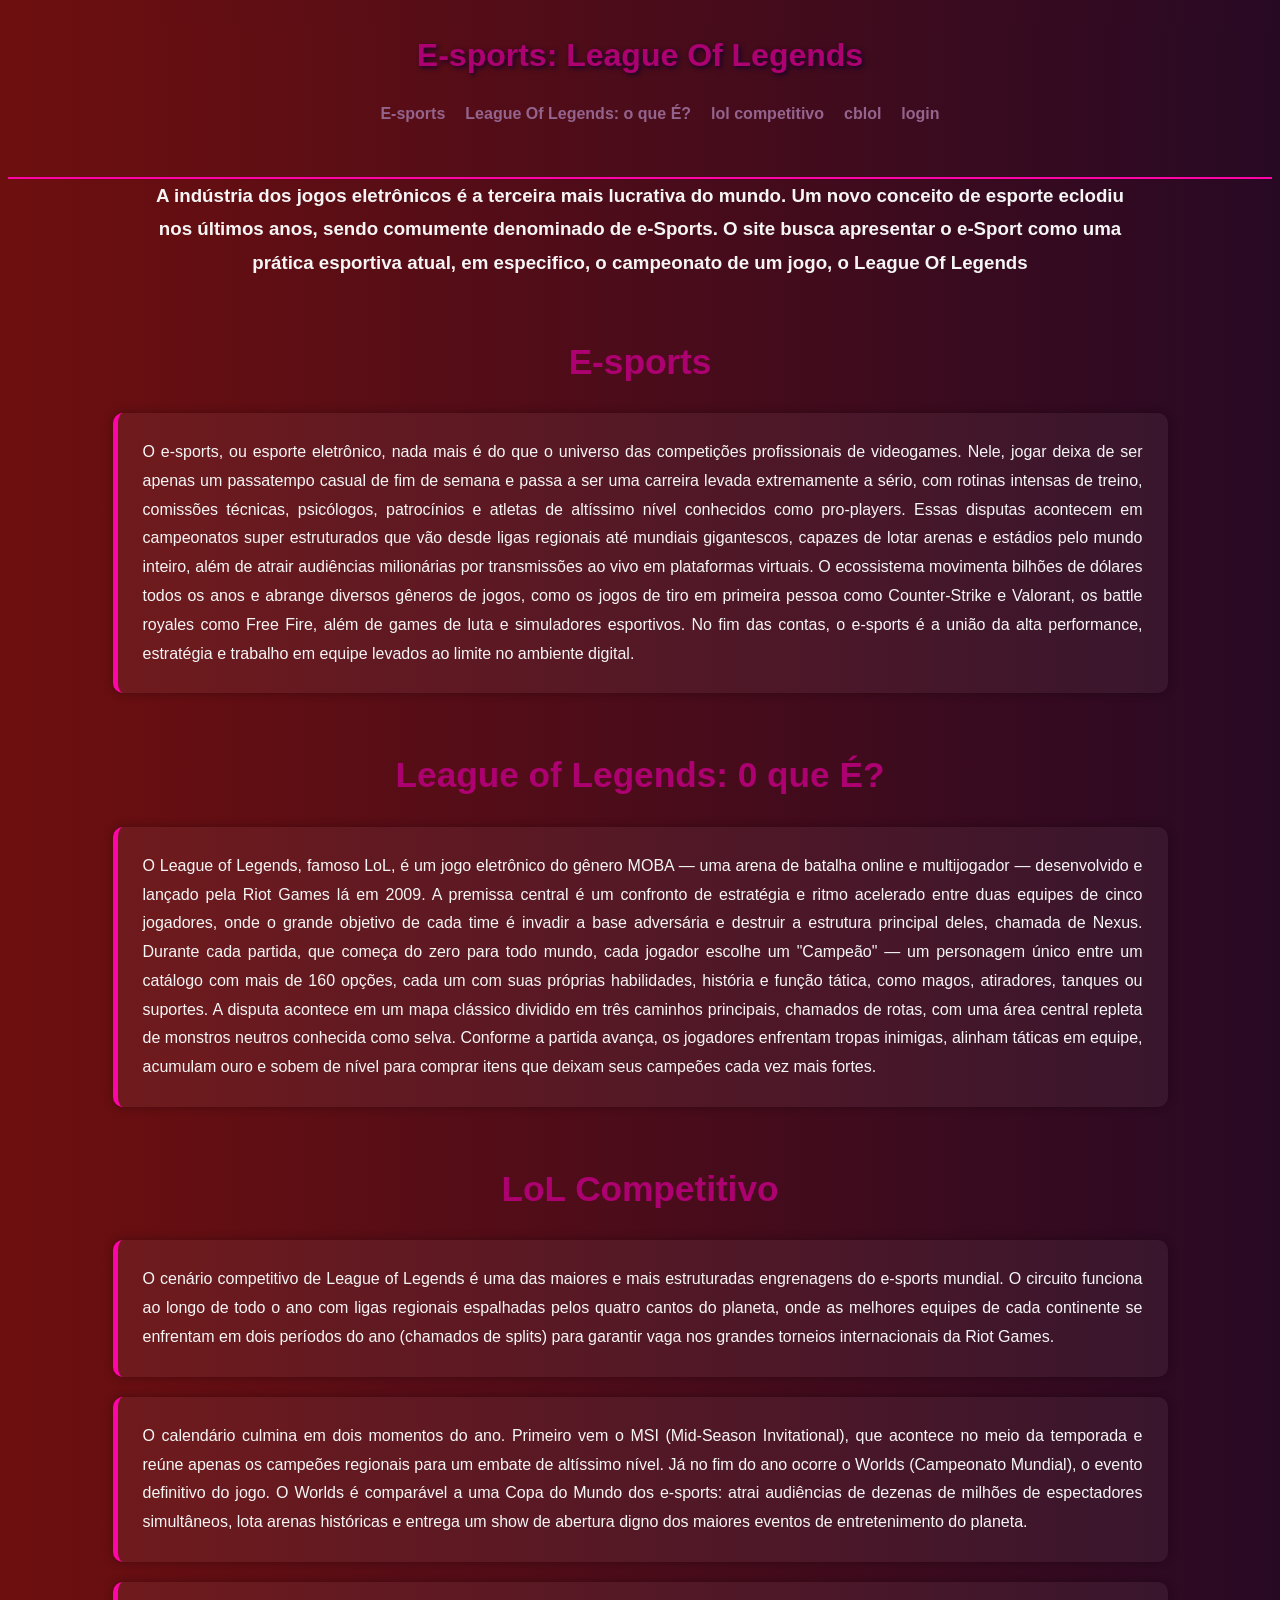
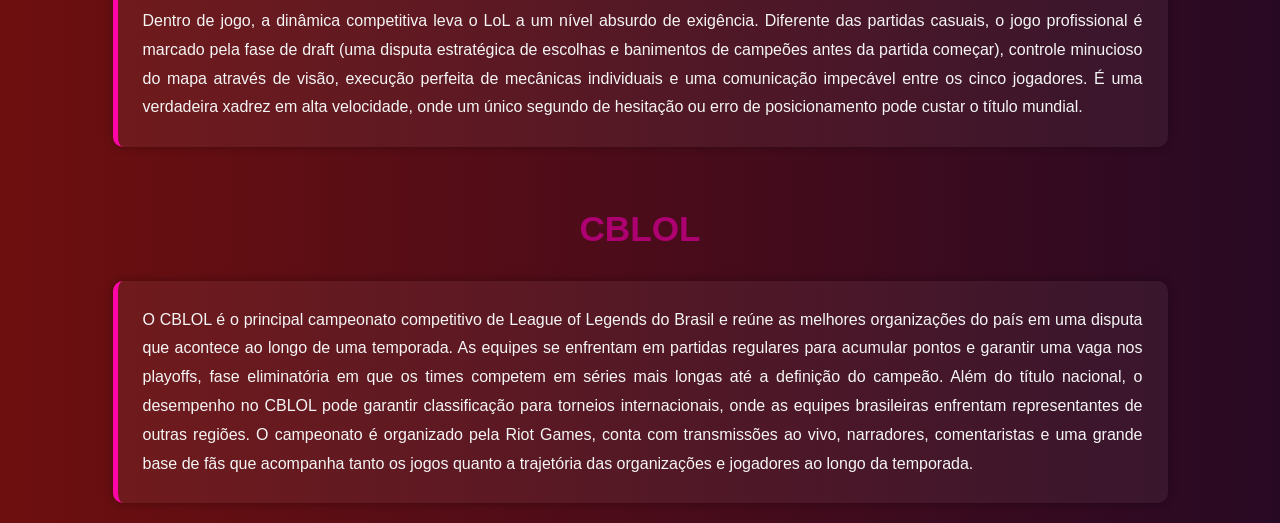
<file: pages/index.html>
<!DOCTYPE html>
<html lang="pt-BR">
<head>

    <meta charset="UTF-8">
    <meta name="viewport" content="width=device-width, initial-scale=1.0">
    <link rel="stylesheet" href="../styles/style-index.css">
    <title>E-sports LoL</title>
</head>
<body>

    <header>
        <nav class="navbar">
            <h1>E-sports: League Of Legends</h1>
            <ul>
                <li><a href="#esports">E-sports</a></li>
                <li><a href="#lol">League Of Legends: o que É?</a></li>
                <li><a href="#competitivo">lol competitivo</a></li>
                <li><a href="#cblol">cblol</a></li>
                <li><a href="./login.html">login</a></li>
            </ul>
        </nav>
     </header>

     <h3>A indústria dos jogos eletrônicos é a terceira mais lucrativa do mundo. 
        Um novo conceito de esporte eclodiu nos últimos anos, sendo comumente 
        denominado de e-Sports. O site busca apresentar o e-Sport como uma prática 
        esportiva atual, em especifico, o campeonato  de um jogo, o League Of Legends
    </h3>

     <h1 id="esports">E-sports</h1>

        <p>O e-sports, ou esporte eletrônico, nada mais é do que o universo das 
            competições profissionais de videogames. Nele, jogar deixa de ser apenas 
            um passatempo casual de fim de semana e passa a ser uma carreira levada 
            extremamente a sério, com rotinas intensas de treino, comissões técnicas, 
            psicólogos, patrocínios e atletas de altíssimo nível conhecidos como 
            pro-players.

            Essas disputas acontecem em campeonatos super estruturados que vão desde 
            ligas regionais até mundiais gigantescos, capazes de lotar arenas e estádios 
            pelo mundo inteiro, além de atrair audiências milionárias por transmissões 
            ao vivo em plataformas virtuais. O ecossistema movimenta bilhões de dólares 
            todos os anos e abrange diversos gêneros de jogos, como os jogos de tiro em 
            primeira pessoa como Counter-Strike e Valorant, os battle royales como Free 
            Fire, além de games de luta e simuladores esportivos. No fim das contas, o 
            e-sports é a união da alta performance, estratégia e trabalho em equipe levados 
            ao limite no ambiente digital.
        </p>

    <h1 id="lol">League of Legends: 0 que É?</h1>
    
    <p>O League of Legends, famoso LoL, é um jogo eletrônico do gênero MOBA — uma arena de 
        batalha online e multijogador — desenvolvido e lançado pela Riot Games lá em 2009. 
        A premissa central é um confronto de estratégia e ritmo acelerado entre duas equipes 
        de cinco jogadores, onde o grande objetivo de cada time é invadir a base adversária e 
        destruir a estrutura principal deles, chamada de Nexus.

        Durante cada partida, que começa do zero para todo mundo, cada jogador escolhe um 
        "Campeão" — um personagem único entre um catálogo com mais de 160 opções, cada um com 
        suas próprias habilidades, história e função tática, como magos, atiradores, tanques 
        ou suportes. A disputa acontece em um mapa clássico dividido em três caminhos principais, 
        chamados de rotas, com uma área central repleta de monstros neutros conhecida como 
        selva. Conforme a partida avança, os jogadores enfrentam tropas inimigas, alinham táticas 
        em equipe, acumulam ouro e sobem de nível para comprar itens que deixam seus campeões 
        cada vez mais fortes.
    </p>


    <h1 id="competitivo">LoL Competitivo</h1>

    <p>O cenário competitivo de League of Legends é uma das maiores e mais estruturadas 
        engrenagens do e-sports mundial. O circuito funciona ao longo de todo o ano com ligas 
        regionais espalhadas pelos quatro cantos do planeta, onde as melhores equipes de cada 
        continente se enfrentam em dois períodos do ano (chamados de splits) para garantir 
        vaga nos grandes torneios internacionais da Riot Games. 
    </p>

    <p>O calendário culmina em dois momentos do ano. Primeiro vem o MSI (Mid-Season Invitational), que 
        acontece no meio da temporada e reúne apenas os campeões regionais para um embate de 
        altíssimo nível. Já no fim do ano ocorre o Worlds (Campeonato Mundial), o evento 
        definitivo do jogo. O Worlds é comparável a uma Copa do Mundo dos e-sports: atrai 
        audiências de dezenas de milhões de espectadores simultâneos, lota arenas históricas e 
        entrega um show de abertura digno dos maiores eventos de entretenimento do planeta.
    </p>

    <p> Dentro de jogo, a dinâmica competitiva leva o LoL a um nível absurdo de exigência. 
        Diferente das partidas casuais, o jogo profissional é marcado pela fase de draft 
        (uma disputa estratégica de escolhas e banimentos de campeões antes da partida começar), 
        controle minucioso do mapa através de visão, execução perfeita de mecânicas individuais 
        e uma comunicação impecável entre os cinco jogadores. É uma verdadeira xadrez em alta 
        velocidade, onde um único segundo de hesitação ou erro de posicionamento pode custar o 
        título mundial.
    </p>

    <h1 id="cblol">CBLOL</h1>
    <p>
        O CBLOL é o principal campeonato competitivo de League of Legends do Brasil e reúne as melhores 
        organizações do país em uma disputa que acontece ao longo de uma temporada. As equipes se enfrentam 
        em partidas regulares para acumular pontos e garantir uma vaga nos playoffs, fase eliminatória 
        em que os times competem em séries mais longas até a definição do campeão. Além do título nacional, 
        o desempenho no CBLOL pode garantir classificação para torneios internacionais, onde as equipes 
        brasileiras enfrentam representantes de outras regiões. O campeonato é organizado pela Riot Games, 
        conta com transmissões ao vivo, narradores, comentaristas e uma grande base de fãs que acompanha 
        tanto os jogos quanto a trajetória das organizações e jogadores ao longo da temporada.
    </p>


    <footer>
        
    </footer>

</body>
</html>
</file>
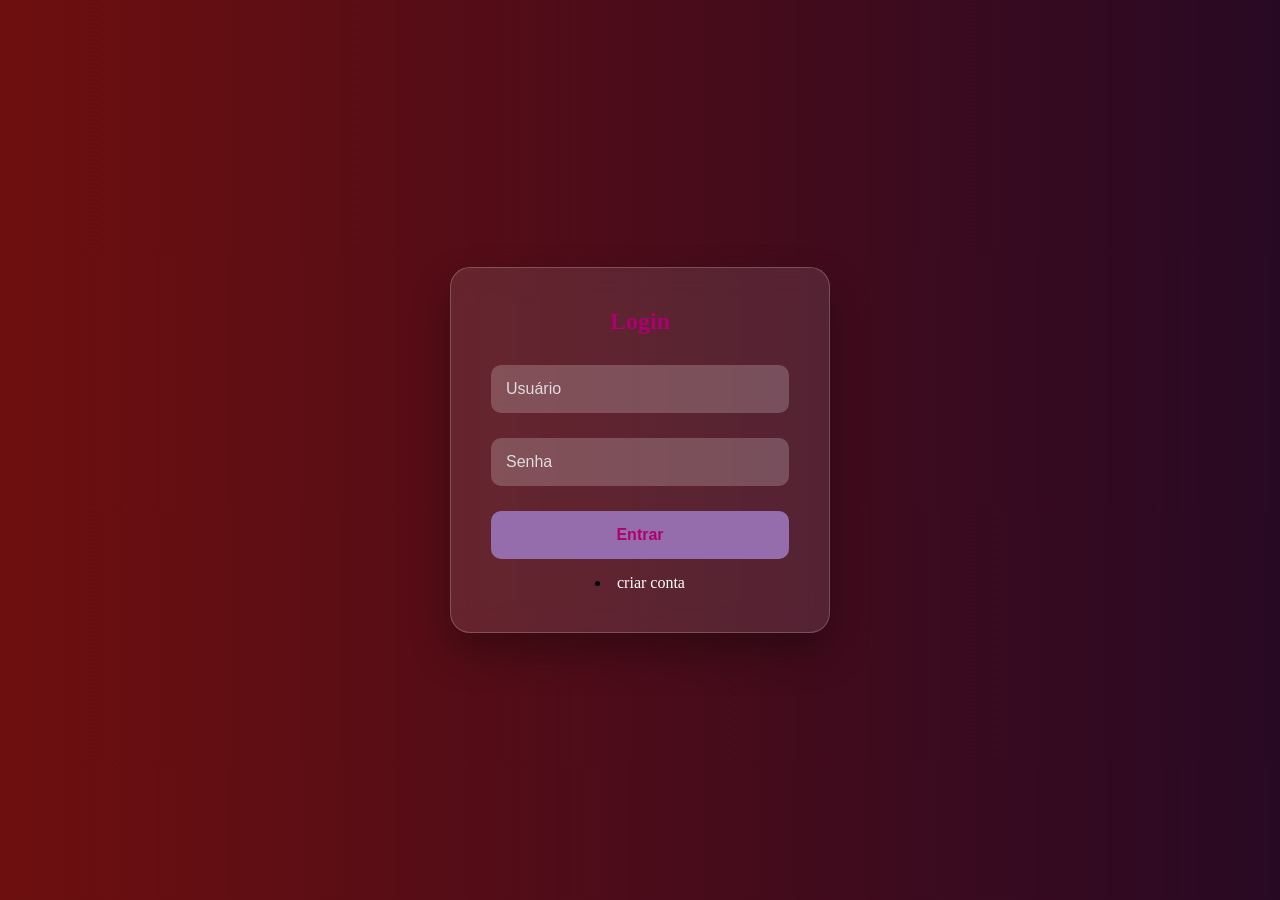
<file: login.html>
<!DOCTYPE html>
<html lang="pt-BR">
<head>
    <meta charset="UTF-8">
    <meta name="viewport" content="width=device-width, initial-scale=1.0">
    <title>Login Animado</title>
    <link rel="stylesheet" href="style-login.css">
</head>
<body>

    <div class="login-box">
        <h2> Login</h2>

        <form id="loginForm">
            <div class="input-box">
                <input type="text" id="usuario" placeholder="Usuário" required>
            </div>

            <div class="input-box">
                <input type="password" id="senha" placeholder="Senha" required>
            </div>

            <button type="submit" class="btn">Entrar</button>

            <div class="links">
                <li><a href="#">criar conta</a></li>
            </div>
        </form>
    </div>

</body>
</html>
</file>
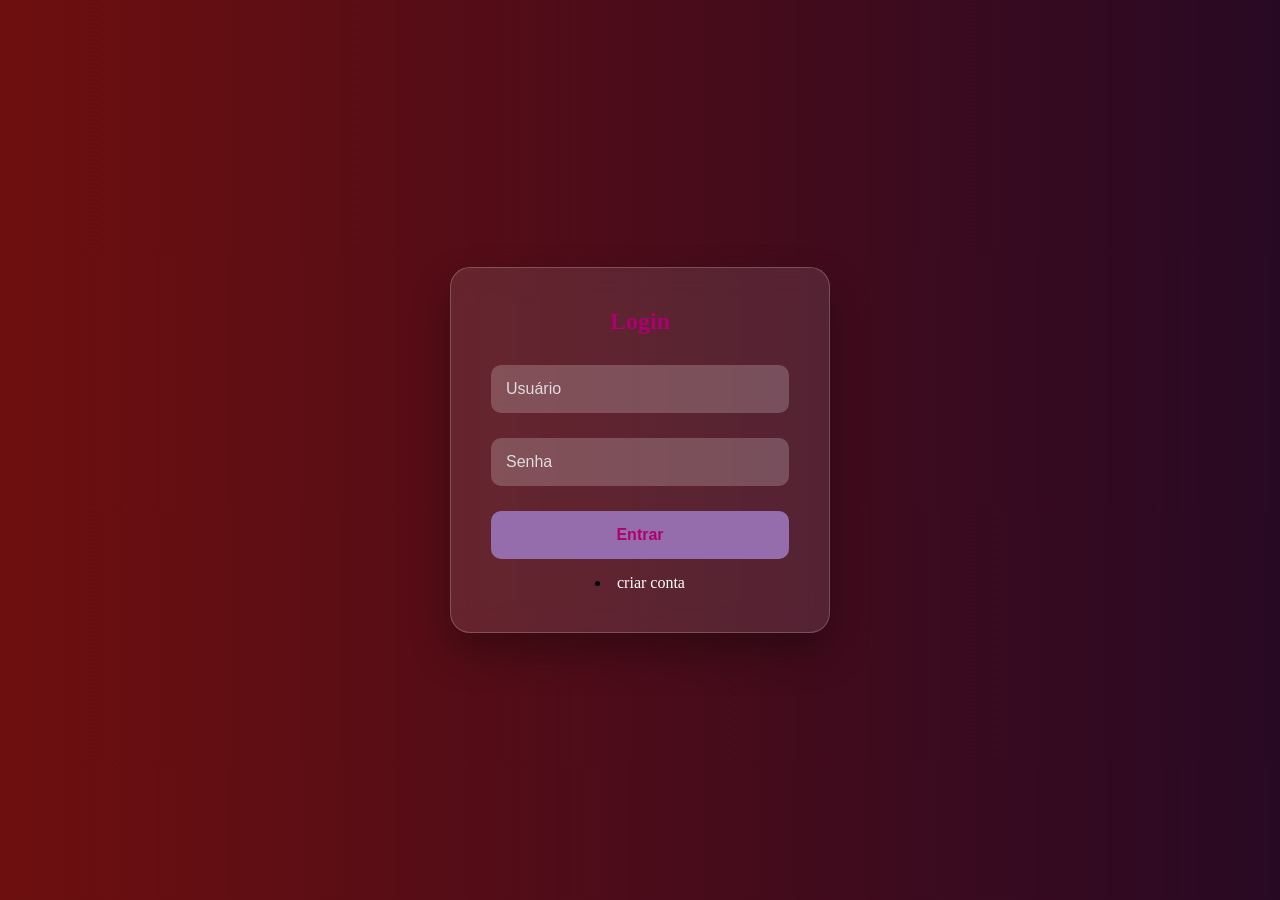
<file: pages/login.html>
<!DOCTYPE html>
<html lang="pt-BR">
<head>
    <meta charset="UTF-8">
    <meta name="viewport" content="width=device-width, initial-scale=1.0">
    <title>Login Animado</title>
    <link rel="stylesheet" href="../styles/style-login.css">
</head>
<body>

    <div class="login-box">
        <h2> Login</h2>

        <form id="loginForm">
            <div class="input-box">
                <input type="text" id="usuario" placeholder="Usuário" required>
            </div>

            <div class="input-box">
                <input type="password" id="senha" placeholder="Senha" required>
            </div>

            <button type="submit" class="btn">Entrar</button>

            <div class="links">
                <li><a href="#">criar conta</a></li>
            </div>
        </form>
    </div>

</body>
</html>
</file>
<file: styles/style-index.css>
body {
    font-family: Arial, Helvetica, sans-serif;
    background: linear-gradient(90deg, #6e0f0f, #280924);
    color: #f5f5f5;
    line-height: 1.8;
}

header {
    background: linear-gradient(90deg, #6e0f0f, #280924);
    height: 150px;;
    border-bottom: 2px solid #ff04a7;
    position: sticky;
    top: 0;
    z-index: 1000;
}

html {
    scroll-behavior: smooth;
}

.navbar {
    max-width: 1200px;
    margin: auto;
    padding: 0 20px;
}

.navbar h1 {
    text-align: center;
    color: #ad0071;
    margin-bottom: 15px;
    font-size: 2rem;
    text-shadow: 2px 2px 5px #150029;
}

.navbar ul {
    display: flex;
    justify-content: center;
    align-items: center;
    flex-wrap: wrap;
    list-style: none;
    gap: 20px;
}

.navbar a {
    color: #94648d;
    text-decoration: none;
    font-weight: bold;
    transition: 0.3s;
}

.navbar a:hover {
    color: #d2a0d7;
}

body > h1 {
    color: #ad0071;
    text-align: center;
    margin: 50px 20px 20px;
    font-size: 2.2rem;
}

body > h3 {
    max-width: 1000px;
    margin: auto;
    text-align: center;
    color: #f5f5f5;
    padding: 0 20px;
}

body > p {
    max-width: 1000px;
    margin: 20px auto;
    padding: 25px;
    background-color: rgba(255, 255, 255, 0.05);
    border-left: 5px solid #ff04a7;
    border-radius: 10px;
    text-align: justify;
    box-shadow: 0 0 10px rgba(0, 0, 0, 0.3);
}

body > p:hover {
    transform: translateY(-3px);
    transition: 0.3s;
}
</file>
<file: style-login.css>
*{
    margin:0;
    padding:0;
    box-sizing:border-box;
}

body{
    display:flex;
    justify-content:center;
    align-items:center;
    min-height:100vh;
    background:linear-gradient(90deg, #6e0f0f, #280924);
    overflow:hidden;
}

.login-box{
    position:relative;
    width:380px;
    padding:40px;
    background:rgba(255,255,255,0.1);
    backdrop-filter:blur(15px);
    border:1px solid rgba(255,255,255,0.2);
    border-radius:20px;
    box-shadow:0 20px 40px rgba(0,0,0,0.3);
    animation:fadeIn 1s ease;
}

@keyframes fadeIn{
    from{
        opacity:0;
        transform:translateY(50px);
    }
    to{
        opacity:1;
        transform:translateY(0);
    }
}

.login-box h2{
    color: #ad0071;
    text-align:center;
    margin-bottom:30px;
}

.input-box{
    margin-bottom:25px;
}

.input-box input{
    width:100%;
    padding:15px;
    border:none;
    outline:none;
    border-radius:10px;
    background:rgba(255,255,255,0.2);
    color:#fff;
    font-size:16px;
}

.input-box input::placeholder{
    color:#ddd;
}

.btn{
    width:100%;
    padding:15px;
    border:none;
    border-radius:10px;
    background:#956dad;
    color:#ad0071;
    font-size:16px;
    font-weight:bold;
    cursor:pointer;
    transition:0.3s;
}

.btn:hover{
    transform:translateY(3px);
    box-shadow:0 10px 20px rgba(0, 0, 0, 0.3);
}

.links{
    margin-top:15px;
    text-align:center;
}

.links a{
    color:#fff;
    text-decoration:none;
}

.links a:hover{
    text-decoration:underline;
}
</file>
<file: styles/style-login.css>
*{
    margin:0;
    padding:0;
    box-sizing:border-box;
}

body{
    display:flex;
    justify-content:center;
    align-items:center;
    min-height:100vh;
    background:linear-gradient(90deg, #6e0f0f, #280924);
    overflow:hidden;
}

.login-box{
    position:relative;
    width:380px;
    padding:40px;
    background:rgba(255,255,255,0.1);
    backdrop-filter:blur(15px);
    border:1px solid rgba(255,255,255,0.2);
    border-radius:20px;
    box-shadow:0 20px 40px rgba(0,0,0,0.3);
    animation:fadeIn 1s ease;
}

@keyframes fadeIn{
    from{
        opacity:0;
        transform:translateY(50px);
    }
    to{
        opacity:1;
        transform:translateY(0);
    }
}

.login-box h2{
    color: #ad0071;
    text-align:center;
    margin-bottom:30px;
}

.input-box{
    margin-bottom:25px;
}

.input-box input{
    width:100%;
    padding:15px;
    border:none;
    outline:none;
    border-radius:10px;
    background:rgba(255,255,255,0.2);
    color:#fff;
    font-size:16px;
}

.input-box input::placeholder{
    color:#ddd;
}

.btn{
    width:100%;
    padding:15px;
    border:none;
    border-radius:10px;
    background:#956dad;
    color:#ad0071;
    font-size:16px;
    font-weight:bold;
    cursor:pointer;
    transition:0.3s;
}

.btn:hover{
    transform:translateY(3px);
    box-shadow:0 10px 20px rgba(0, 0, 0, 0.3);
}

.links{
    margin-top:15px;
    text-align:center;
}

.links a{
    color:#fff;
    text-decoration:none;
}

.links a:hover{
    text-decoration:underline;
}
</file>
